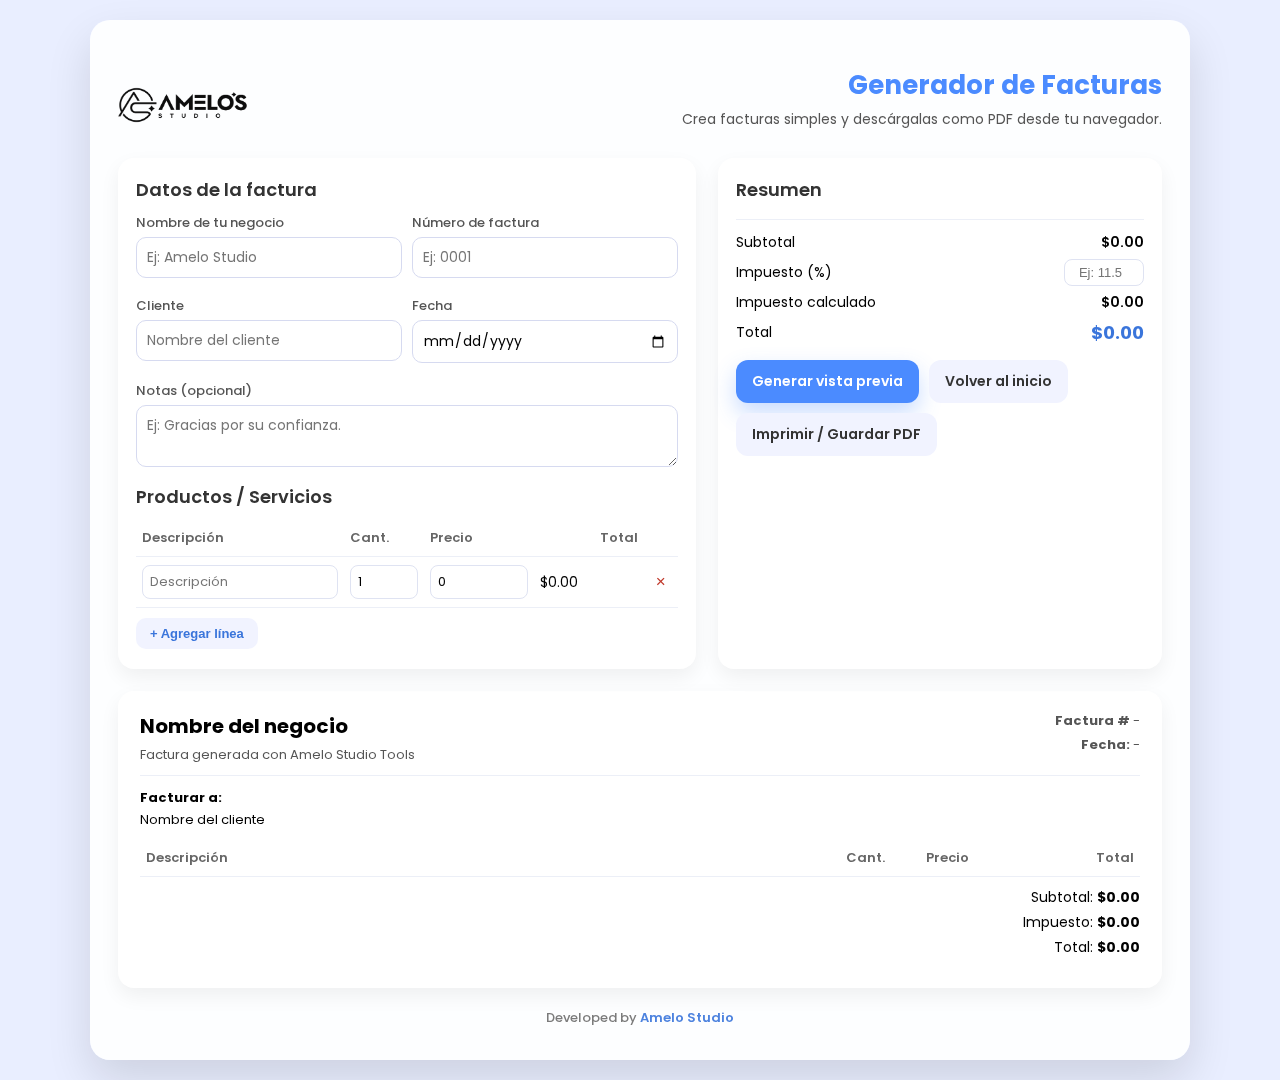
<file: APPS/facturas.html>
<!DOCTYPE html>
<html lang="es">
<head>
  <meta charset="UTF-8">
  <meta name="viewport" content="width=device-width, initial-scale=1.0">
  <title>Generador de Facturas - Amelo Studio</title>

  <link href="https://fonts.googleapis.com/css2?family=Poppins:wght@300;400;500;600;700&display=swap" rel="stylesheet">

  <style>
    :root {
      --primary: #4b8bff;
      --primary-dark: #3a75db;
      --bg: #e9eeff;
      --card-bg: rgba(255, 255, 255, 0.9);
      --radius: 20px;
    }

    * {
      box-sizing: border-box;
    }

    body {
      margin: 0;
      font-family: 'Poppins', sans-serif;
      background: var(--bg);
      display: flex;
      justify-content: center;
      align-items: center;
      min-height: 100vh;
      padding: 20px;
    }

    .container {
      width: 100%;
      max-width: 1100px;
      background: var(--card-bg);
      padding: 28px 28px 32px;
      border-radius: var(--radius);
      box-shadow: 0 20px 45px rgba(0,0,0,0.12);
      backdrop-filter: blur(10px);
      animation: fadeIn .8s ease;
    }

    @keyframes fadeIn {
      from { opacity: 0; transform: translateY(14px); }
      to   { opacity: 1; transform: translateY(0); }
    }

    .top-bar {
      display: flex;
      align-items: center;
      justify-content: space-between;
      gap: 16px;
      margin-bottom: 14px;
    }

    .logo {
      width: 130px;
      display: block;
      opacity: .95;
    }

    .title-block {
      flex: 1;
      text-align: right;
    }

    h1 {
      font-size: 26px;
      font-weight: 700;
      color: var(--primary);
      margin: 0;
    }

    .subtitle {
      font-size: 14px;
      color: #555;
      margin-top: 4px;
    }

    /* Espacio para anuncios (no tapa nada) */
    .ad-space {
      width: 100%;
      margin: 12px 0 18px;
      text-align: center;
    }

    /* Layout principal */
    .tool-grid {
      display: grid;
      grid-template-columns: 1.3fr 1fr;
      gap: 22px;
      margin-top: 10px;
    }

    .panel {
      background: #ffffff;
      border-radius: 16px;
      padding: 18px 18px 20px;
      box-shadow: 0 8px 20px rgba(0,0,0,0.06);
    }

    .panel-title {
      font-size: 18px;
      font-weight: 600;
      margin-bottom: 10px;
      color: #333;
    }

    .field-row {
      display: grid;
      grid-template-columns: repeat(2, minmax(0, 1fr));
      gap: 10px;
      margin-bottom: 10px;
    }

    .field {
      display: flex;
      flex-direction: column;
      gap: 4px;
      margin-bottom: 8px;
    }

    .field label {
      font-size: 13px;
      font-weight: 500;
      color: #555;
    }

    .field input,
    .field textarea {
      padding: 9px 10px;
      border-radius: 10px;
      border: 1.5px solid #d6daf0;
      font-size: 14px;
      outline: none;
      transition: border-color .2s, box-shadow .2s;
      font-family: inherit;
    }

    .field textarea {
      resize: vertical;
      min-height: 60px;
    }

    .field input:focus,
    .field textarea:focus {
      border-color: var(--primary);
      box-shadow: 0 0 8px rgba(75,139,255,0.25);
    }

    /* Tabla de items */
    table {
      width: 100%;
      border-collapse: collapse;
      margin-top: 8px;
      font-size: 14px;
    }

    th, td {
      padding: 8px 6px;
      border-bottom: 1px solid #eceff7;
      text-align: left;
    }

    th {
      font-size: 13px;
      color: #666;
      font-weight: 600;
    }

    td input {
      width: 100%;
      border-radius: 8px;
      border: 1px solid #dfe3f2;
      padding: 6px 7px;
      font-size: 13px;
      outline: none;
      font-family: inherit;
      transition: border-color .2s, box-shadow .2s;
    }

    td input:focus {
      border-color: var(--primary);
      box-shadow: 0 0 6px rgba(75,139,255,0.2);
    }

    td .line-total {
      font-weight: 600;
      text-align: right;
      font-size: 13px;
      color: #333;
    }

    .delete-row-btn {
      background: transparent;
      border: none;
      cursor: pointer;
      color: #c0392b;
      font-size: 17px;
      line-height: 1;
    }

    .add-item-btn {
      margin-top: 10px;
      padding: 8px 14px;
      border-radius: 10px;
      border: none;
      background: #f1f3ff;
      color: var(--primary-dark);
      font-size: 13px;
      font-weight: 600;
      cursor: pointer;
      transition: background .18s;
    }

    .add-item-btn:hover {
      background: #e1e5ff;
    }

    /* Totales */
    .totals {
      margin-top: 16px;
      border-top: 1px solid #eceff7;
      padding-top: 12px;
    }

    .totals-row {
      display: flex;
      justify-content: space-between;
      align-items: center;
      margin-bottom: 6px;
      font-size: 14px;
    }

    .totals-row strong {
      font-weight: 600;
    }

    .tax-input {
      width: 80px;
      padding: 5px 6px;
      border-radius: 8px;
      border: 1px solid #dfe3f2;
      font-size: 13px;
      outline: none;
      text-align: right;
    }

    .tax-input:focus {
      border-color: var(--primary);
      box-shadow: 0 0 6px rgba(75,139,255,0.2);
    }

    .total-amount {
      font-size: 18px;
      font-weight: 700;
      color: var(--primary-dark);
    }

    /* Botones principales */
    .actions {
      display: flex;
      flex-wrap: wrap;
      gap: 10px;
      margin-top: 14px;
    }

    .btn {
      border: none;
      border-radius: 12px;
      padding: 11px 16px;
      font-size: 14px;
      font-weight: 600;
      cursor: pointer;
      transition: background .18s, transform .1s, box-shadow .18s;
      font-family: inherit;
    }

    .btn-primary {
      background: var(--primary);
      color: #fff;
      box-shadow: 0 10px 22px rgba(75,139,255,0.3);
    }

    .btn-primary:hover {
      background: var(--primary-dark);
      transform: translateY(-1px);
      box-shadow: 0 12px 26px rgba(75,139,255,0.35);
    }

    .btn-secondary {
      background: #f1f3ff;
      color: #333;
    }

    .btn-secondary:hover {
      background: #e0e4ff;
    }

    /* Vista previa de factura */
    .invoice-preview {
      margin-top: 22px;
      background: #ffffff;
      border-radius: 16px;
      padding: 20px 22px;
      box-shadow: 0 8px 20px rgba(0,0,0,0.06);
    }

    .invoice-header {
      display: flex;
      justify-content: space-between;
      gap: 14px;
      border-bottom: 1px solid #eceff7;
      padding-bottom: 10px;
      margin-bottom: 12px;
    }

    .invoice-header-left h2 {
      margin: 0 0 4px;
      font-size: 20px;
    }

    .invoice-header-left p {
      margin: 0;
      font-size: 13px;
      color: #555;
    }

    .invoice-header-right {
      text-align: right;
      font-size: 13px;
      color: #555;
    }

    .invoice-header-right div {
      margin-bottom: 4px;
    }

    .invoice-to {
      margin-bottom: 10px;
      font-size: 13px;
    }

    .invoice-to strong {
      display: inline-block;
      margin-bottom: 2px;
    }

    .invoice-totals {
      margin-top: 10px;
      text-align: right;
      font-size: 14px;
    }

    .invoice-totals div {
      margin-bottom: 4px;
    }

    .invoice-note {
      margin-top: 10px;
      font-size: 12px;
      color: #666;
    }

    /* Créditos */
    .credits {
      text-align: center;
      margin-top: 20px;
      font-size: 13px;
      color: #6d6d6d;
      opacity: 0.9;
      font-weight: 500;
    }

    .credits a {
      color: var(--primary-dark);
      text-decoration: none;
      font-weight: 600;
    }

    .credits a:hover {
      text-decoration: underline;
    }

    /* Responsive */
    @media (max-width: 900px) {
      .tool-grid {
        grid-template-columns: 1fr;
      }
      .title-block {
        text-align: left;
      }
      h1 {
        font-size: 22px;
      }
    }

    @media (max-width: 600px) {
      .container {
        padding: 20px 16px 22px;
      }
      .invoice-preview {
        padding: 14px 12px;
      }
    }

    /* Imprimir: solo la factura */
    @media print {
      body {
        background: #ffffff;
        padding: 0;
      }
      .container {
        box-shadow: none;
        background: #ffffff;
        padding: 0;
        max-width: 100%;
      }
      .no-print {
        display: none !important;
      }
      .invoice-preview {
        box-shadow: none;
        border-radius: 0;
        padding: 10px 12px;
      }
    }
  </style>
</head>
<body>

  <div class="container">

    <!-- ESPACIO PARA ANUNCIO SUPERIOR (NO TAPA CONTENIDO) -->
    <div class="ad-space no-print">
      <!-- Aquí puedes pegar tu script de Adsterra TOP si quieres -->
      <!-- <script async src="..."></script> -->
    </div>

    <div class="top-bar no-print">
      <img src="Logotipo-18.png" class="logo" alt="Amelo Studio">
      <div class="title-block">
        <h1>Generador de Facturas</h1>
        <p class="subtitle">Crea facturas simples y descárgalas como PDF desde tu navegador.</p>
      </div>
    </div>

    <!-- GRID PRINCIPAL -->
    <div class="tool-grid no-print">

      <!-- PANEL IZQUIERDO: DATOS + ITEMS -->
      <div class="panel">

        <div class="panel-title">Datos de la factura</div>

        <div class="field-row">
          <div class="field">
            <label for="empresa">Nombre de tu negocio</label>
            <input type="text" id="empresa" placeholder="Ej: Amelo Studio">
          </div>
          <div class="field">
            <label for="numero">Número de factura</label>
            <input type="text" id="numero" placeholder="Ej: 0001">
          </div>
        </div>

        <div class="field-row">
          <div class="field">
            <label for="cliente">Cliente</label>
            <input type="text" id="cliente" placeholder="Nombre del cliente">
          </div>
          <div class="field">
            <label for="fecha">Fecha</label>
            <input type="date" id="fecha">
          </div>
        </div>

        <div class="field">
          <label for="notas">Notas (opcional)</label>
          <textarea id="notas" placeholder="Ej: Gracias por su confianza."></textarea>
        </div>

        <div class="panel-title" style="margin-top:16px;">Productos / Servicios</div>

        <table>
          <thead>
            <tr>
              <th>Descripción</th>
              <th style="width:80px;">Cant.</th>
              <th style="width:110px;">Precio</th>
              <th style="width:110px; text-align:right;">Total</th>
              <th style="width:28px;"></th>
            </tr>
          </thead>
          <tbody id="items-body">
            <!-- Filas dinámicas -->
          </tbody>
        </table>

        <button type="button" class="add-item-btn" id="add-item-btn">+ Agregar línea</button>

      </div>

      <!-- PANEL DERECHO: TOTALES + ACCIONES -->
      <div class="panel">

        <div class="panel-title">Resumen</div>

        <div class="totals">
          <div class="totals-row">
            <span>Subtotal</span>
            <strong id="subtotal-view">$0.00</strong>
          </div>
          <div class="totals-row">
            <span>Impuesto (%)</span>
            <div>
              <input type="number" id="tax" class="tax-input" placeholder="Ej: 11.5" step="0.01" min="0">
            </div>
          </div>
          <div class="totals-row">
            <span>Impuesto calculado</span>
            <strong id="tax-amount-view">$0.00</strong>
          </div>
          <div class="totals-row">
            <span>Total</span>
            <span class="total-amount" id="total-view">$0.00</span>
          </div>
        </div>

        <div class="actions">
          <button type="button" class="btn btn-primary" id="preview-btn">Generar vista previa</button>
          <button type="button" class="btn btn-secondary" onclick="window.location.href='https://amelostudio.me'">Volver al inicio</button>
          <button type="button" class="btn btn-secondary" id="print-btn">Imprimir / Guardar PDF</button>
        </div>

      </div>

    </div>

    <!-- VISTA PREVIA FACTURA (se imprime) -->
    <div class="invoice-preview" id="invoice-preview">
      <div class="invoice-header">
        <div class="invoice-header-left">
          <h2 id="prev-empresa">Nombre del negocio</h2>
          <p>Factura generada con Amelo Studio Tools</p>
        </div>
        <div class="invoice-header-right">
          <div><strong>Factura #</strong> <span id="prev-numero">-</span></div>
          <div><strong>Fecha:</strong> <span id="prev-fecha">-</span></div>
        </div>
      </div>

      <div class="invoice-to">
        <strong>Facturar a:</strong>
        <div id="prev-cliente">Nombre del cliente</div>
      </div>

      <table>
        <thead>
          <tr>
            <th>Descripción</th>
            <th style="width:80px;">Cant.</th>
            <th style="width:110px;">Precio</th>
            <th style="width:110px; text-align:right;">Total</th>
          </tr>
        </thead>
        <tbody id="preview-items">
          <!-- Filas de vista previa -->
        </tbody>
      </table>

      <div class="invoice-totals">
        <div>Subtotal: <strong id="prev-subtotal">$0.00</strong></div>
        <div>Impuesto: <strong id="prev-tax-amount">$0.00</strong></div>
        <div>Total: <strong id="prev-total">$0.00</strong></div>
      </div>

      <div class="invoice-note" id="prev-notas">
        <!-- Notas -->
      </div>
    </div>

    <!-- ESPACIO PARA ANUNCIO INFERIOR -->
    <div class="ad-space no-print">
      <!-- Aquí puedes pegar tu script de Adsterra BOTTOM si quieres -->
    </div>

    <!-- CRÉDITOS -->
    <div class="credits no-print">
      Developed by <a href="https://amelostudio.com" target="_blank" rel="noopener">Amelo Studio</a>
    </div>

  </div>

  <script>
    const itemsBody = document.getElementById('items-body');
    const addItemBtn = document.getElementById('add-item-btn');
    const taxInput = document.getElementById('tax');

    const subtotalView = document.getElementById('subtotal-view');
    const taxAmountView = document.getElementById('tax-amount-view');
    const totalView = document.getElementById('total-view');

    const previewBtn = document.getElementById('preview-btn');
    const printBtn = document.getElementById('print-btn');
    const previewContainer = document.getElementById('invoice-preview');

    function formatoMoneda(valor) {
      return '$' + valor.toFixed(2);
    }

    function agregarFilaItem(descripcion = '', cantidad = 1, precio = 0) {
      const tr = document.createElement('tr');
      tr.innerHTML = `
        <td>
          <input type="text" class="item-desc" placeholder="Descripción" value="${descripcion}">
        </td>
        <td>
          <input type="number" class="item-qty" min="0" step="1" value="${cantidad}">
        </td>
        <td>
          <input type="number" class="item-price" min="0" step="0.01" value="${precio}">
        </td>
        <td class="line-total">$0.00</td>
        <td>
          <button type="button" class="delete-row-btn" title="Eliminar línea">&times;</button>
        </td>
      `;
      itemsBody.appendChild(tr);
      recalcularTotales();
    }

    function recalcularTotales() {
      const rows = itemsBody.querySelectorAll('tr');
      let subtotal = 0;

      rows.forEach(row => {
        const qtyInput = row.querySelector('.item-qty');
        const priceInput = row.querySelector('.item-price');
        const totalCell = row.querySelector('.line-total');

        const qty = parseFloat(qtyInput.value) || 0;
        const price = parseFloat(priceInput.value) || 0;
        const lineTotal = qty * price;

        subtotal += lineTotal;
        totalCell.textContent = formatoMoneda(lineTotal);
      });

      const taxRate = parseFloat(taxInput.value) || 0;
      const taxAmount = subtotal * (taxRate / 100);
      const total = subtotal + taxAmount;

      subtotalView.textContent = formatoMoneda(subtotal);
      taxAmountView.textContent = formatoMoneda(taxAmount);
      totalView.textContent = formatoMoneda(total);
    }

    // Eventos de inputs de items (delegación)
    itemsBody.addEventListener('input', (e) => {
      if (e.target.classList.contains('item-qty') || e.target.classList.contains('item-price')) {
        recalcularTotales();
      }
    });

    // Eliminar filas
    itemsBody.addEventListener('click', (e) => {
      if (e.target.classList.contains('delete-row-btn')) {
        e.target.closest('tr').remove();
        recalcularTotales();
      }
    });

    // Cambio en el impuesto
    taxInput.addEventListener('input', recalcularTotales);

    // Agregar nueva fila
    addItemBtn.addEventListener('click', () => {
      agregarFilaItem();
    });

    // Agregar al menos una fila por defecto
    agregarFilaItem();

    // Vista previa
    previewBtn.addEventListener('click', () => {
      const empresa = document.getElementById('empresa').value || 'Nombre del negocio';
      const numero = document.getElementById('numero').value || '-';
      const cliente = document.getElementById('cliente').value || 'Cliente';
      const fecha = document.getElementById('fecha').value || '-';
      const notas = document.getElementById('notas').value.trim();

      document.getElementById('prev-empresa').textContent = empresa;
      document.getElementById('prev-numero').textContent = numero;
      document.getElementById('prev-cliente').textContent = cliente;
      document.getElementById('prev-fecha').textContent = fecha || '-';

      // Copiar items
      const previewItemsBody = document.getElementById('preview-items');
      previewItemsBody.innerHTML = '';

      const rows = itemsBody.querySelectorAll('tr');
      rows.forEach(row => {
        const desc = row.querySelector('.item-desc').value || '';
        const qty = row.querySelector('.item-qty').value || '0';
        const price = row.querySelector('.item-price').value || '0';
        const total = row.querySelector('.line-total').textContent || '$0.00';

        if (!desc && parseFloat(qty) === 0 && parseFloat(price) === 0) return;

        const tr = document.createElement('tr');
        tr.innerHTML = `
          <td>${desc}</td>
          <td>${qty}</td>
          <td>${formatoMoneda(parseFloat(price) || 0)}</td>
          <td style="text-align:right;">${total}</td>
        `;
        previewItemsBody.appendChild(tr);
      });

      // Totales en preview
      document.getElementById('prev-subtotal').textContent = subtotalView.textContent;
      document.getElementById('prev-tax-amount').textContent = taxAmountView.textContent;
      document.getElementById('prev-total').textContent = totalView.textContent;

      const notasEl = document.getElementById('prev-notas');
      if (notas) {
        notasEl.textContent = notas;
      } else {
        notasEl.textContent = '';
      }

      // Mostrar vista previa (ya está visible, pero por si quieres animar/focus)
      previewContainer.scrollIntoView({ behavior: 'smooth', block: 'start' });
    });

    // Imprimir
    printBtn.addEventListener('click', () => {
      // Asegurarse de que la vista previa esté actualizada antes de imprimir
      previewBtn.click();
      setTimeout(() => {
        window.print();
      }, 300);
    });
  </script>

</body>
</html>
</file>
